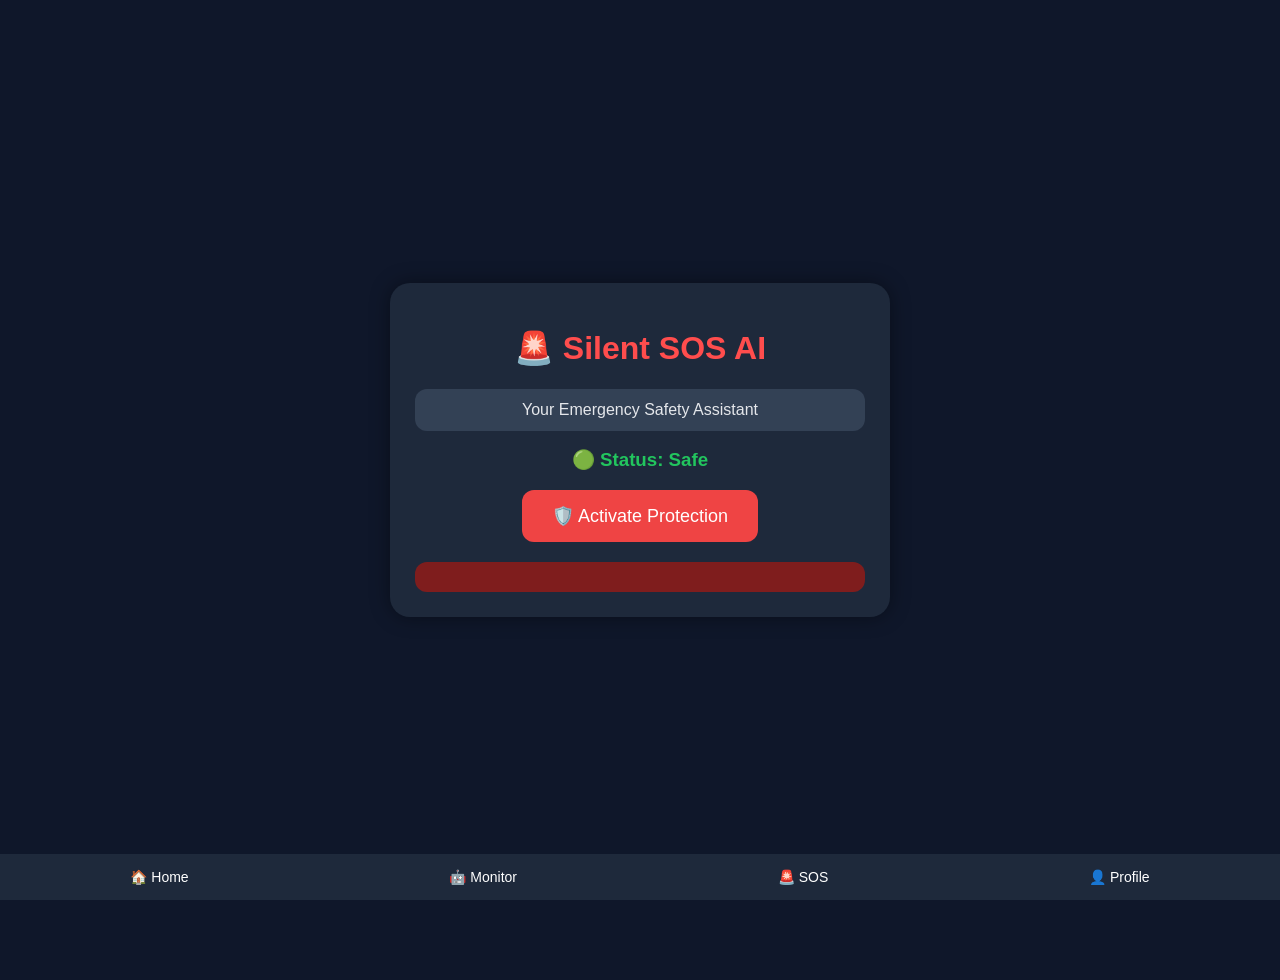
<file: index.html>
<!DOCTYPE html>
<html lang="en">

<head>
<meta charset="UTF-8">
<meta name="viewport" content="width=device-width, initial-scale=1.0">

<title>Silent SOS AI</title>

<link rel="stylesheet" href="style.css">

</head>


<body>


<div class="container">

<h1>🚨 Silent SOS AI</h1>

<p>Your Emergency Safety Assistant</p>


<h3 id="status">
🟢 Status: Safe
</h3>


<button id="activateBtn" onclick="startProtection()">
🛡️ Activate Protection
</button>


<div id="result" class="alert-box"></div>


</div>


<nav>

<a href="index.html">🏠 Home</a>

<a href="monitor.html">🤖 Monitor</a>

<a href="sos.html">🚨 SOS</a>

<a href="profile.html">👤 Profile</a>

</nav>



<script src="script.js"></script>


</body>

</html>
</file>
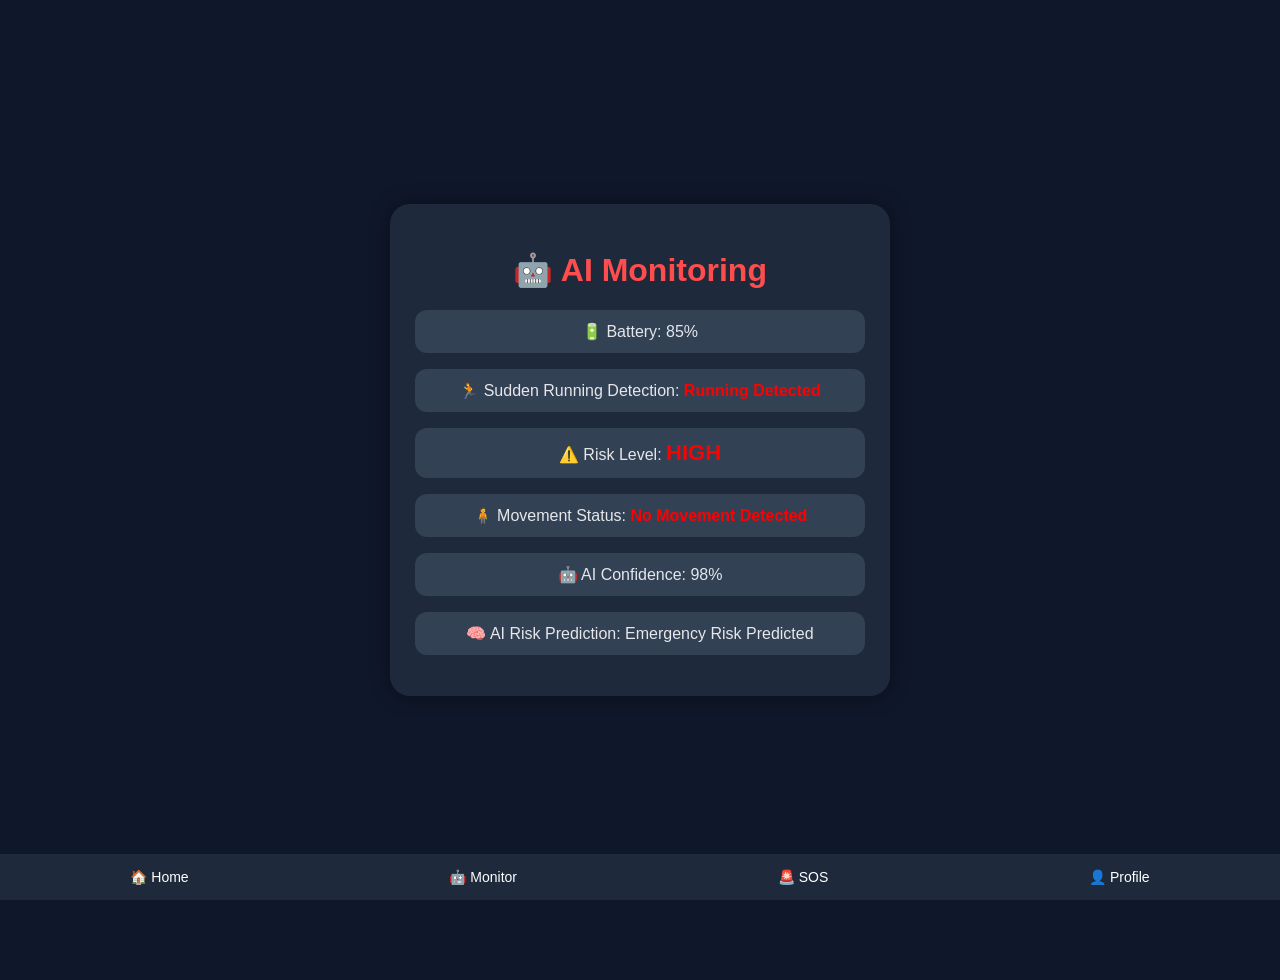
<file: monitor.html>
<!DOCTYPE html>
<html lang="en">

<head>

<meta charset="UTF-8">
<meta name="viewport" content="width=device-width, initial-scale=1.0">

<title>AI Monitoring</title>

<link rel="stylesheet" href="style.css">

</head>


<body>


<div class="container">

<h1>🤖 AI Monitoring</h1>


<p>
🔋 Battery:
<span id="battery">85%</span>
</p>


<p>
🏃 Sudden Running Detection:
<span id="running">
TEST
</span>

</p>


<p>
⚠️ Risk Level:
<span id="risk" style="color:green;">
LOW
</span>
</p>


<p>
🧍 Movement Status:
<span id="movement">
Monitoring...
</span>
</p>


<p>
🤖 AI Confidence:
<span id="confidence">
92%
</span>
</p>


<p>
🧠 AI Risk Prediction:
<span id="prediction">
Analyzing...
</span>
</p>


</div>


<nav>

<a href="index.html">🏠 Home</a>

<a href="monitor.html">🤖 Monitor</a>

<a href="sos.html">🚨 SOS</a>

<a href="profile.html">👤 Profile</a>

</nav>



<script src="script.js"></script>


</body>

</html>
</file>
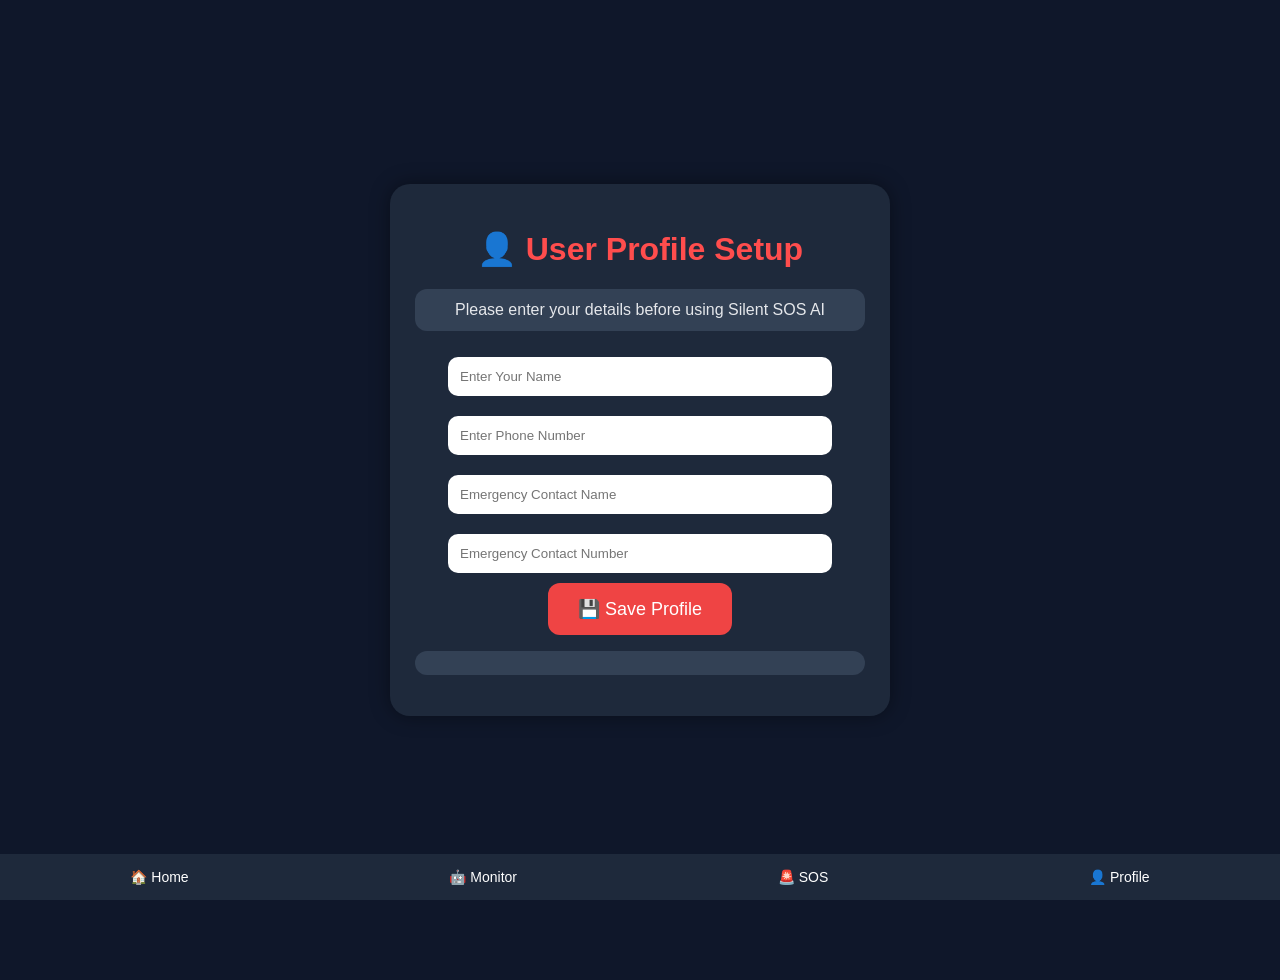
<file: profile.html>
<!DOCTYPE html>
<html lang="en">

<head>

<meta charset="UTF-8">
<meta name="viewport" content="width=device-width, initial-scale=1.0">

<title>User Profile</title>

<link rel="stylesheet" href="style.css">

</head>


<body>

<div class="container">

<h1>👤 User Profile Setup</h1>

<p>Please enter your details before using Silent SOS AI</p>


<input type="text" id="userName" placeholder="Enter Your Name">


<input type="text" id="userPhone" placeholder="Enter Phone Number">


<input type="text" id="emergencyName" placeholder="Emergency Contact Name">


<input type="text" id="emergencyPhone" placeholder="Emergency Contact Number">


<button onclick="saveProfile()">
💾 Save Profile
</button>


<p id="profileMessage"></p>


</div>


<nav>

<a href="index.html">🏠 Home</a>

<a href="monitor.html">🤖 Monitor</a>

<a href="sos.html">🚨 SOS</a>

<a href="profile.html">👤 Profile</a>

</nav>


<script src="script.js"></script>


</body>

</html>
</file>
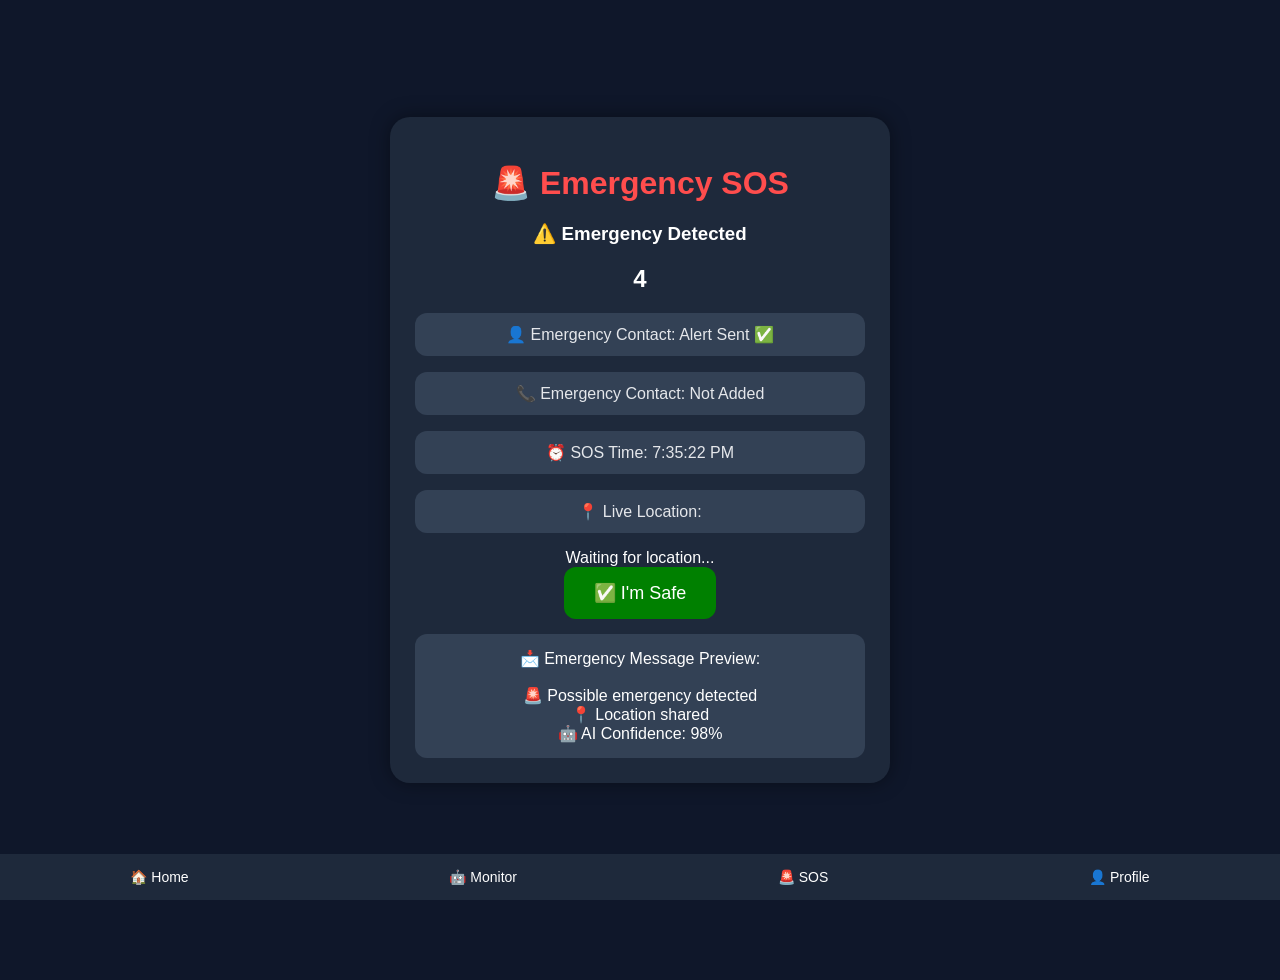
<file: sos.html>
<!DOCTYPE html>
<html lang="en">

<head>

<meta charset="UTF-8">
<meta name="viewport" content="width=device-width, initial-scale=1.0">

<title>Emergency SOS</title>

<link rel="stylesheet" href="style.css">

</head>


<body>


<div class="container">

<h1>🚨 Emergency SOS</h1>


<h3 id="sosStatus">
⚠️ Emergency Detected
</h3>

<h2 id="countdown">
5
</h2>


<p>
👤 Emergency Contact:
<span id="contactStatus">
Ready
</span>
</p>


<p>
📞 Emergency Contact:
<span id="savedContact">
Not Added
</span>
</p>


<p>
⏰ SOS Time:
<span id="sosTime">
Not Activated
</span>
</p>



<p>
📍 Live Location:
</p>

<div id="locationBox">
Waiting for location...
</div>

<button id="safeBtn" style="background:green;">
✅ I'm Safe
</button>

<div id="messageBox">

📩 Emergency Message Preview:
<br><br>
No message sent yet.

</div>



<nav>

<a href="index.html">🏠 Home</a>

<a href="monitor.html">🤖 Monitor</a>

<a href="sos.html">🚨 SOS</a>

<a href="profile.html">👤 Profile</a>

</nav>


<script>

let contact = localStorage.getItem("emergencyPhone");

if(contact){

document.getElementById("savedContact").innerHTML = contact;

}

</script>

  
<script src="script.js"></script>


</body>
</html>
</file>
<file: style.css>
body{
    margin:0;
    font-family:Arial,sans-serif;
    background:#0f172a;
    color:white;
    min-height:100vh;
    display:flex;
    justify-content:center;
    align-items:center;
    padding-bottom:80px;
}


.container{
    width:90%;
    max-width:450px;
    background:#1e293b;
    padding:25px;
    border-radius:20px;
    text-align:center;
    box-shadow:0 0 20px rgba(0,0,0,0.4);
}


h1{
    color:#ff4d4d;
}


p{
    background:#334155;
    padding:12px;
    border-radius:12px;
    color:#e5e7eb;
}


#status{
    color:#22c55e;
    font-weight:bold;
}


button{
    background:#ef4444;
    color:white;
    border:none;
    padding:15px 30px;
    border-radius:12px;
    font-size:18px;
    cursor:pointer;
}


button:hover{
    background:#dc2626;
}


input{
    padding:12px;
    border-radius:10px;
    border:none;
    width:80%;
    margin:10px;
}


#risk{
    font-size:22px;
    font-weight:bold;
}


#running,
#movement{
    font-weight:bold;
}


.alert-box{
    margin-top:20px;
    padding:15px;
    border-radius:12px;
    background:#7f1d1d;
    color:white;
    font-weight:bold;
}


#messageBox{
    margin-top:15px;
    padding:15px;
    border-radius:12px;
    background:#334155;
}


nav{
    position:fixed;
    bottom:0;
    left:0;
    width:100%;
    background:#1e293b;
    display:flex;
    justify-content:space-around;
    padding:15px 0;
}


nav a{
    color:white;
    text-decoration:none;
    font-size:14px;
}


nav a:hover{
    color:#ff4d4d;
}
</file>
